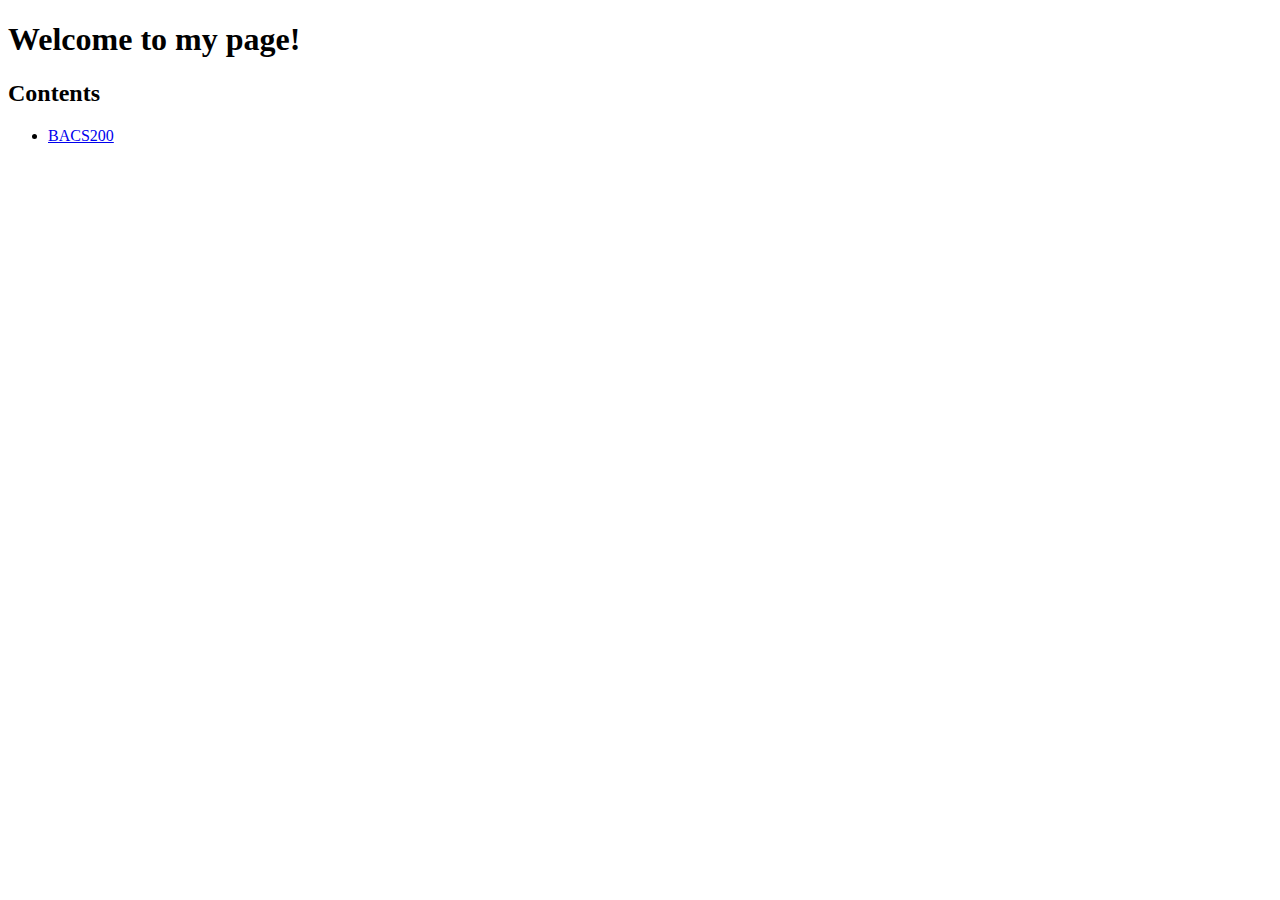
<file: index.html>
<!DOCTYPE html>
<html lang="en-US">
  <head>
    <title>Landing Page</title>
  </head>
    <body>
      <h1>Welcome to my page!</h1>
      <h2>Contents</h2>
      <ul>
        <li>
          <a href="/bacs200/index.html">BACS200</a>
        </li>
      </ul>
    </body>
    </html>
</file>
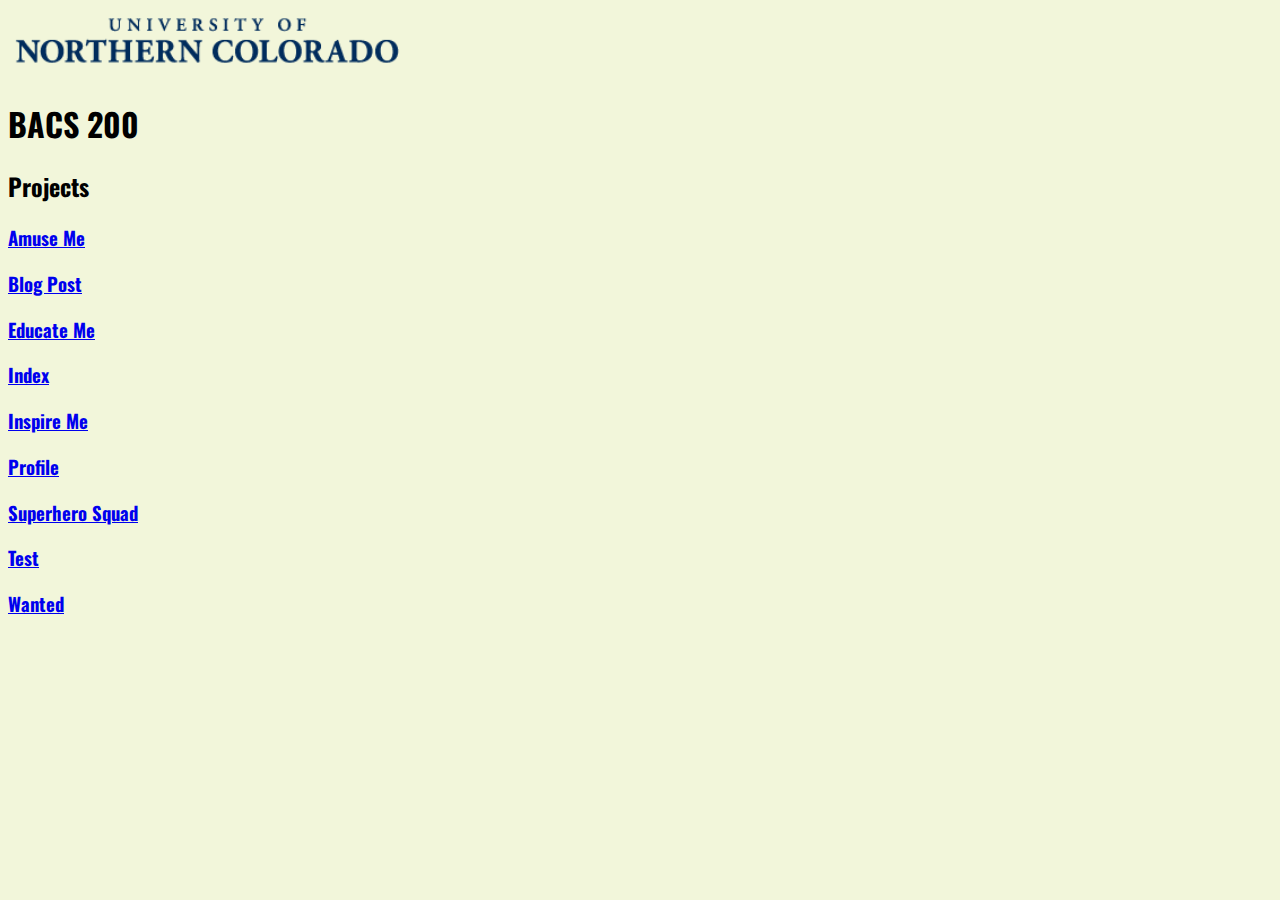
<file: bacs200/index.html>
<!DOCTYPE html>
<html lang="en-US">
  <head>
    <meta charset="UTF-8">
    <title>BACS 200</title>
    <link rel="stylesheet" href="css/template.css">
  </head>
  <body>
  <img src="https://LoganHensley.github.io/bacs200/images/logo.png" alt="Logo" width="400">
    <h1>BACS 200</h1>
    <h2>Projects</h2>
    <h3>
      <a href="amuse.html">Amuse Me</a>
    </h3>
    <h3>
      <a href="blog.html">Blog Post</a>
    </h3>
    <h3>
      <a href="educate.html">Educate Me</a>
    </h3>
    <h3>
      <a href="index.html">Index</a>
    </h3>
    <h3>
      <a href="inspire.html">Inspire Me</a>
    </h3>
    <h3>
      <a href="profile.html">Profile</a>
    </h3>
    <h3>
      <a href="superhero.html">Superhero Squad</a>
    </h3>
    <h3>
      <a href="test.html">Test</a>
    </h3>
    <h3>
      <a href="wanted.html">Wanted</a>
    </h3>
   </body>
 </html>
</file>
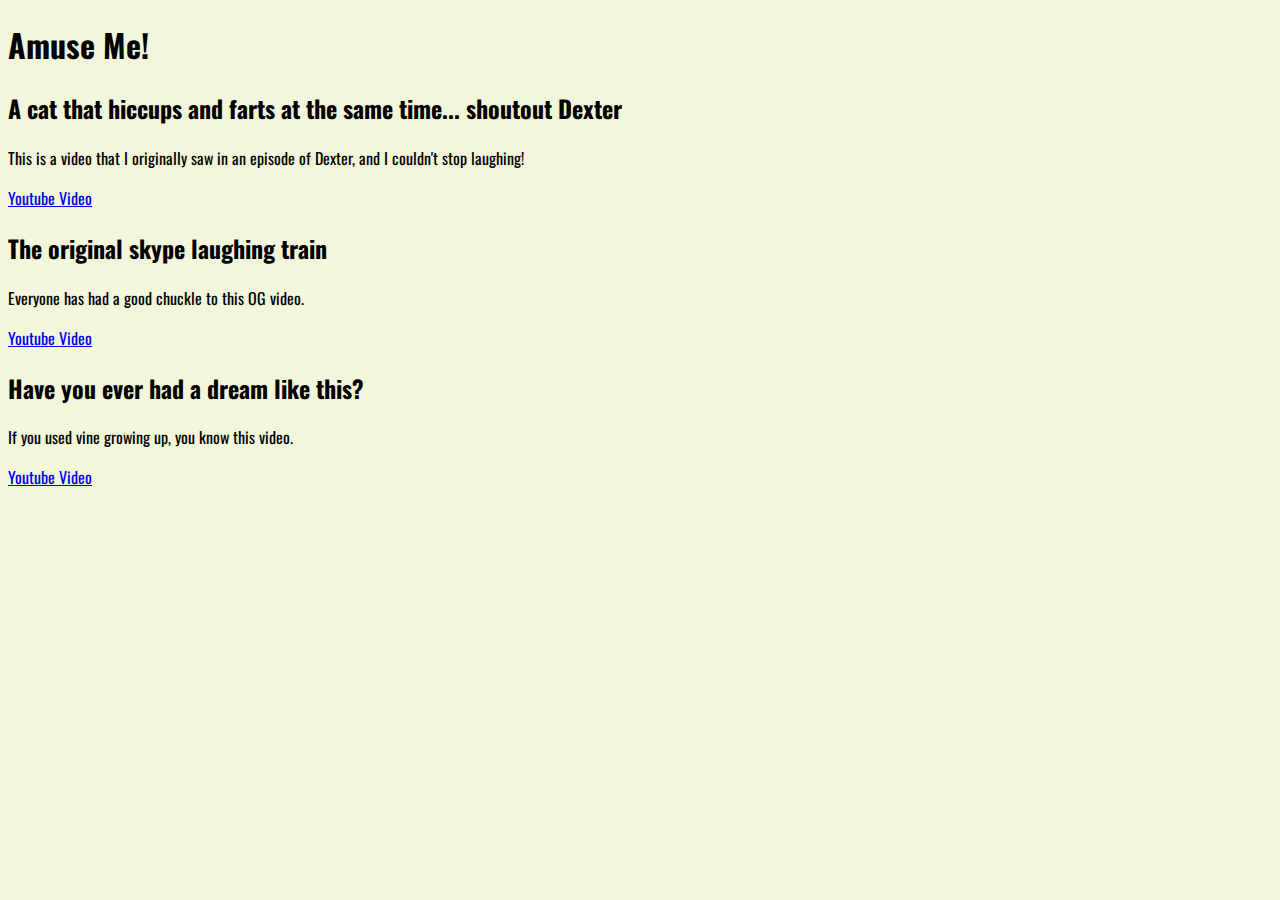
<file: bacs200/amuse.html>
<!DOCTYPE html>
<html lang="en">
  <head>
    <meta charset="utf-8">
         <title>Amuse Me</title>
    <link rel="stylesheet" href="css/template.css">
  </head>
<body>
  <h1>Amuse Me!</h1>
  <h2>A cat that hiccups and farts at the same time... shoutout Dexter</h2>
  <p>This is a video that I originally saw in an episode of Dexter, and I couldn't stop laughing!</p>
  <p> <a href="https://www.youtube.com/watch?v=rJqDPaf31Gw"> Youtube Video </a> </p>
  <h2>The original skype laughing train</h2>
  <p>Everyone has had a good chuckle to this OG video.</p>
  <p> <a href="https://www.youtube.com/watch?v=p32OC97aNqc">Youtube Video </a> </p>
  <h2>Have you ever had a dream like this?</h2>
  <p>If you used vine growing up, you know this video.</p>
  <p> <a href="https://www.youtube.com/watch?v=G7RgN9ijwE4">Youtube Video </a> </p>
    </body>
  </html>
</file>
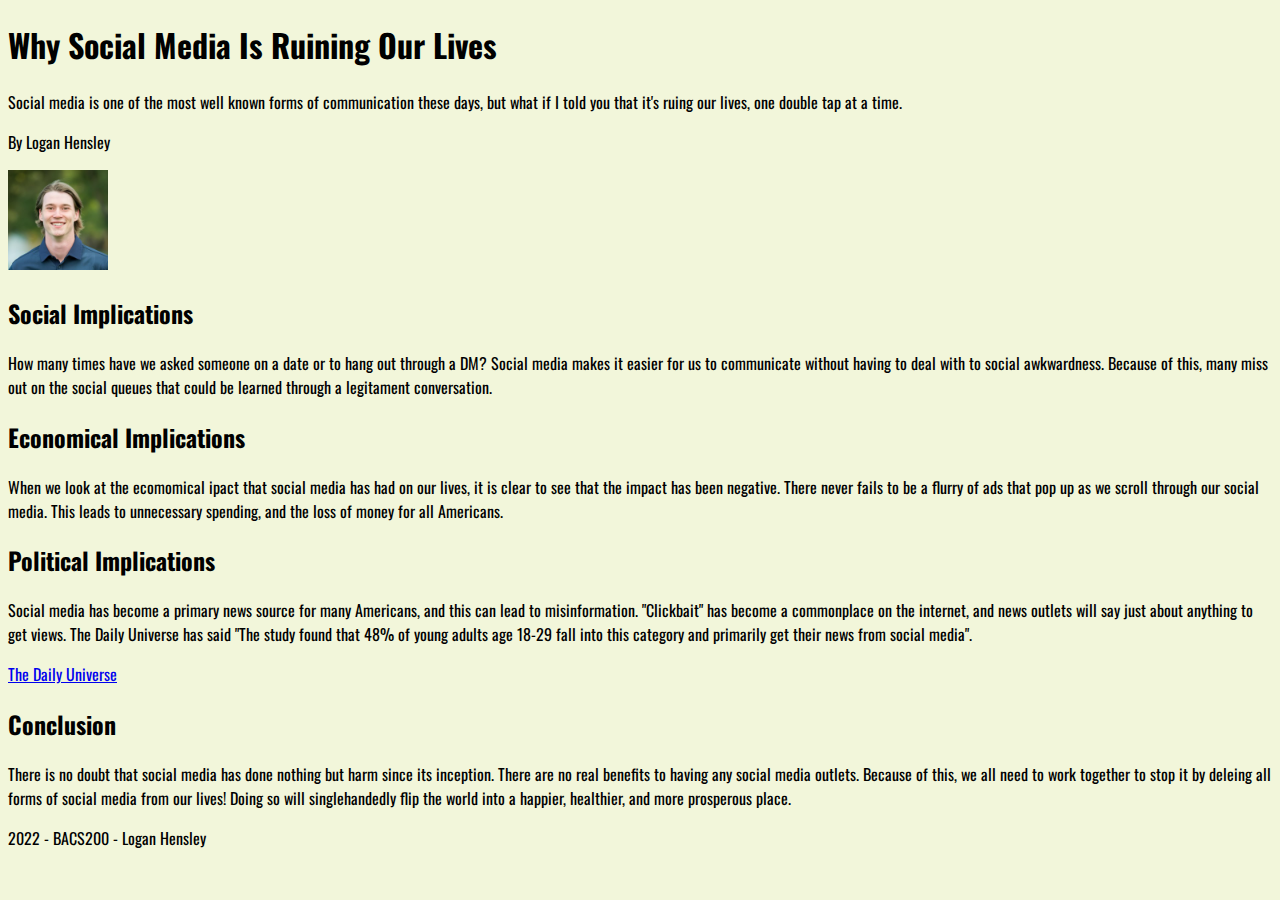
<file: bacs200/blog.html>
<!DOCTYPE html>
<html lang="en">
  <head>
    <meta charset="utf-8">
    <title>Blog on Social Media</title>
    <link rel="stylesheet" href="css/template.css">
    <link rel="stylesheet" href="https://sanchez-s.github.io/bacs200/css/bacs200.css">
  </head>
  <body>
    <header>
      <h1>Why Social Media Is Ruining Our Lives</h1>
      <p>Social media is one of the most well known forms of communication these days, but what if I told you that it's ruing our lives, one double tap at a time.</p>
      <p>By Logan Hensley</p>
        <p>
          <img src="https://loganhensley.github.io/bacs200/images/profile.png" alt="Picture" width="100">
          </p>
    </header>
    <main>
      <section class="implication" id="imp-social">
        <h2>Social Implications</h2>
        <p>How many times have we asked someone on a date or to hang out through a DM? Social media makes it easier for us to communicate without having to deal with to social awkwardness. Because of this, many miss out on the social queues that could be learned through a legitament conversation.
      </section>
      <section class="implication" id="imp-economical">
        <h2>Economical Implications</h2>
        <p>When we look at the ecomomical ipact that social media has had on our lives, it is clear to see that the impact has been negative. There never fails to be a flurry of ads that pop up as we scroll through our social media. This leads to unnecessary spending, and the loss of money for all Americans.</p>
      </section>
      <section class="implication" id="imp-political">
        <h2>Political Implications</h2>
        <p>Social media has become a primary news source for many Americans, and this can lead to misinformation. "Clickbait" has become a commonplace on the internet, and news outlets will say just about anything to get views. The Daily Universe has said "The study found that 48% of young adults age 18-29 fall into this category and primarily get their news from social media".</p>
        <a href="https://universe.byu.edu/2020/08/06/social-media-use-impacts-political-views/">The Daily Universe</a>
      </section>
        <section id="conclusion">
          <h2>Conclusion</h2>
          <p>There is no doubt that social media has done nothing but harm since its inception. There are no real benefits to having any social media outlets. Because of this, we all need to work together to stop it by deleing all forms of social media from our lives! Doing so will singlehandedly flip the world into a happier, healthier, and more prosperous place.</p>
      </section>
     </main>
      <footer>
        <p>2022 - BACS200 - Logan Hensley</p>
      </footer>
      </body>
    </html>
</file>
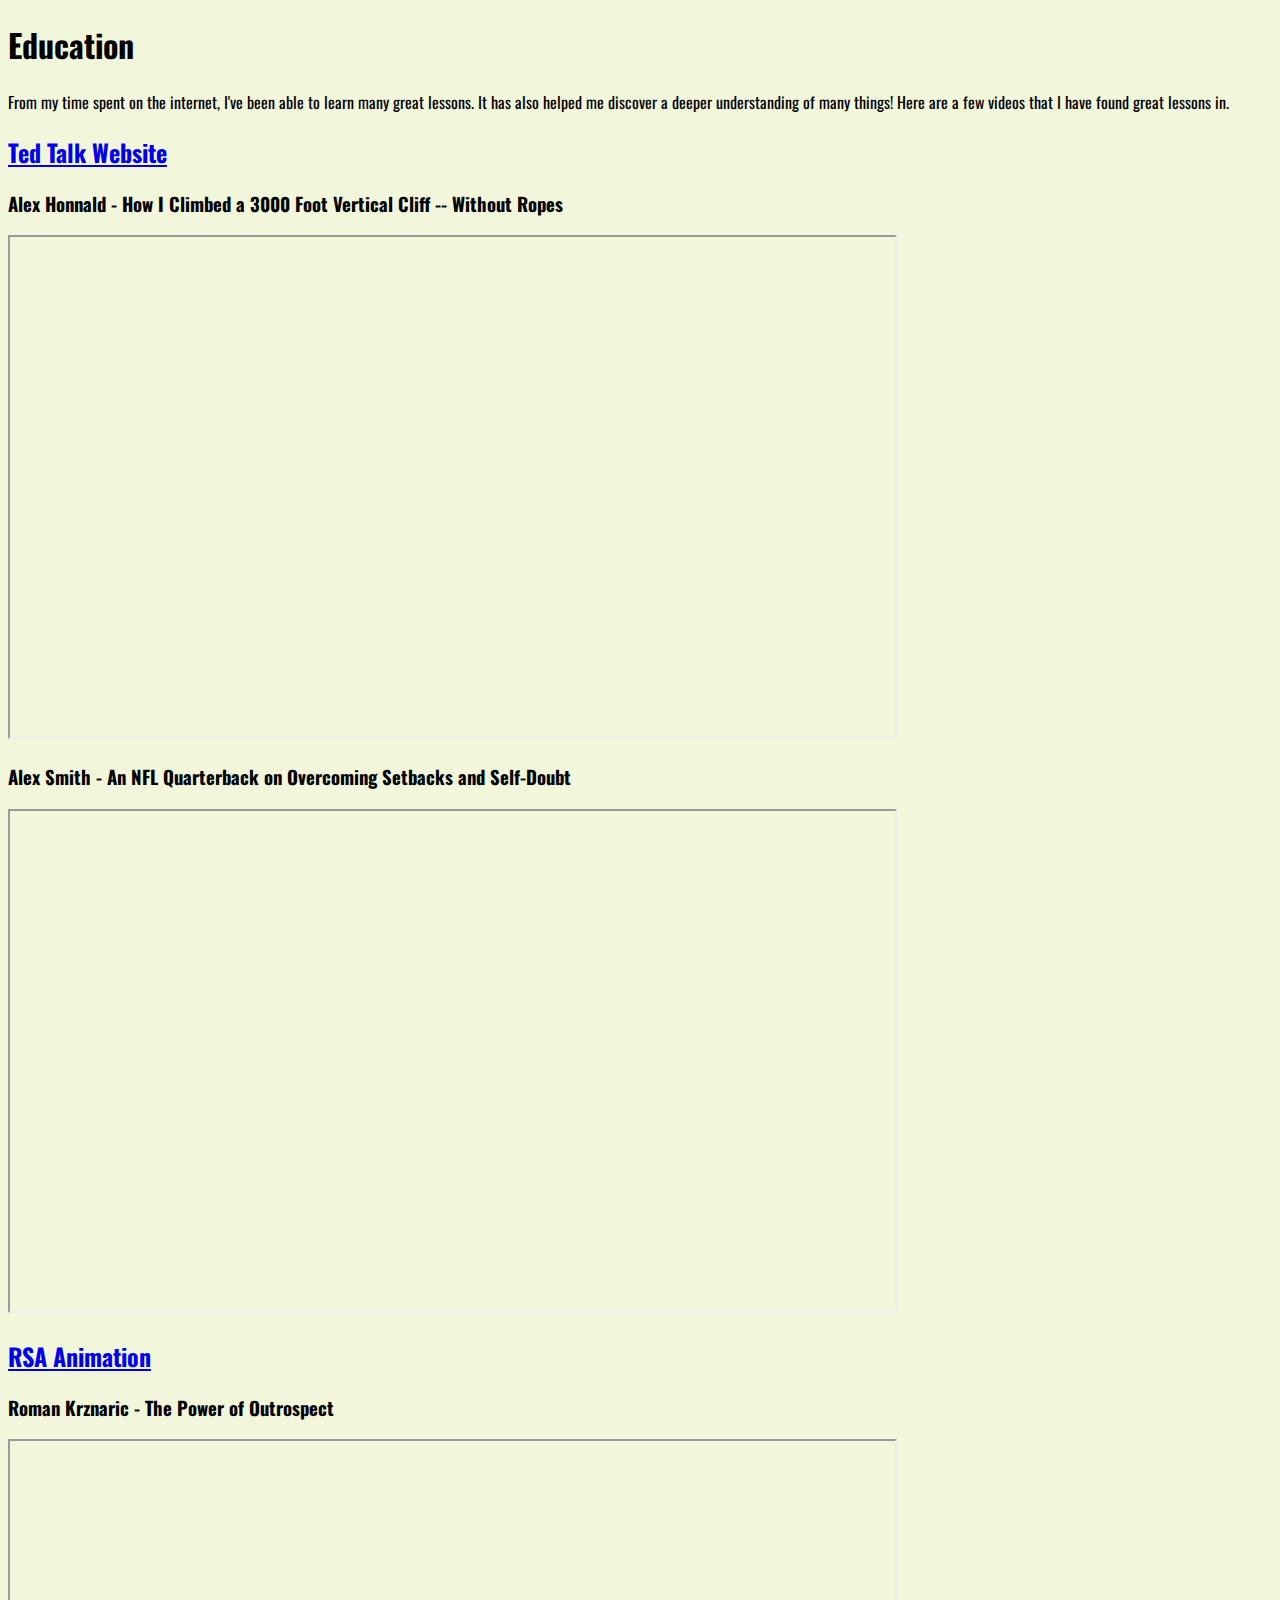
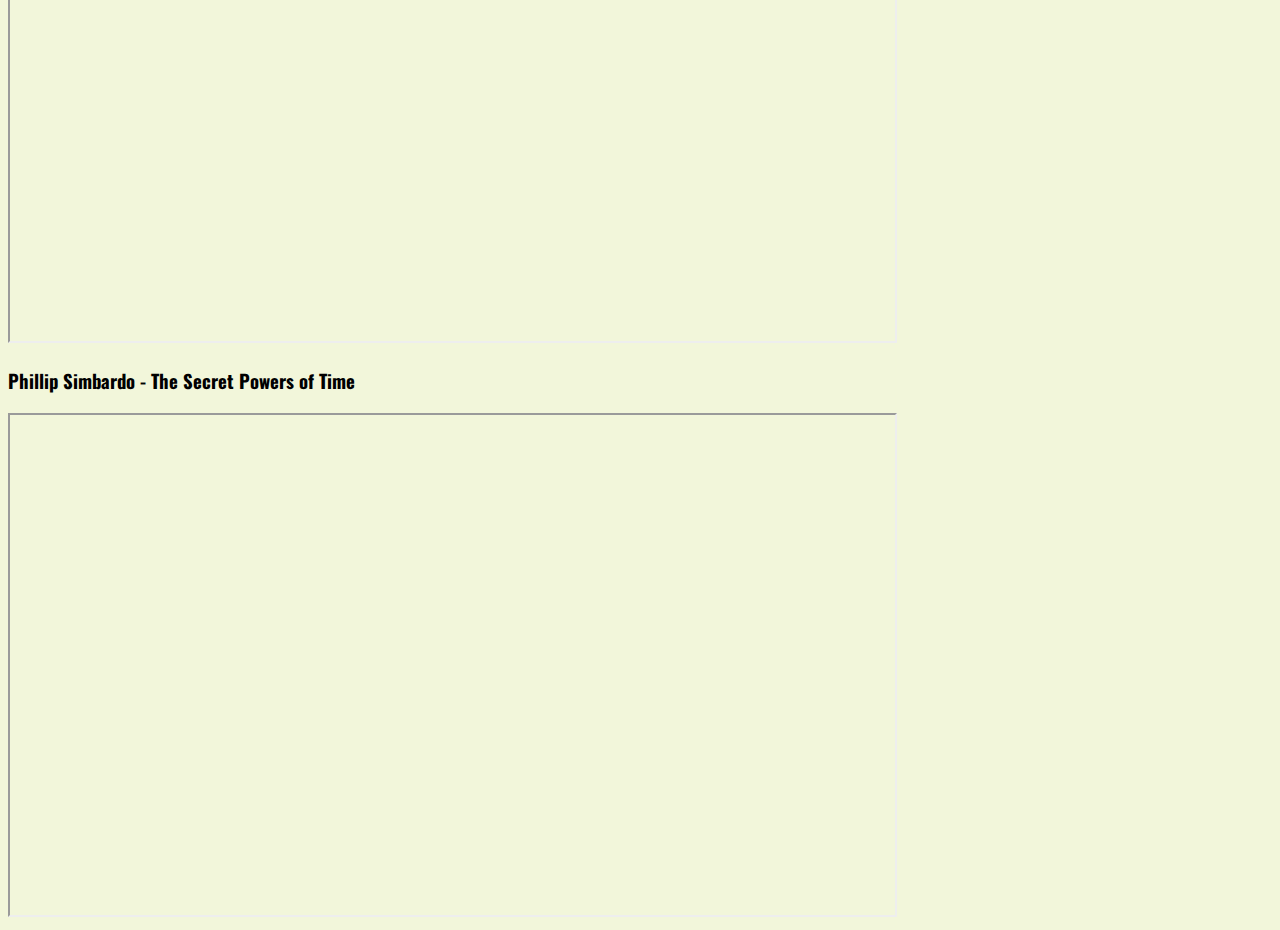
<file: bacs200/educate.html>
<!DOCTYPE html>
<html lang="en-US">
      <head>
<meta charset="UTF-8">
      <title>Educate</title>
            <link rel="stylesheet" href="css/template.css">
</head>
<body>
  <h1>Education</h1>
  <p> From my time spent on the internet, I've been able to learn many great lessons. It has also helped me discover a deeper understanding of many things! Here are a few videos that I have found great lessons in.</p>
  <section>
    <h2>
      <a href="https://www.ted.com/talks">Ted Talk Website</a>
    </h2>
    <h3>Alex Honnald - How I Climbed a 3000 Foot Vertical Cliff -- Without Ropes</h3>
    <iframe width="100" height="500" src="https://www.youtube.com/embed/6iM6M_7wBMc">
        </iframe>
        <h3>Alex Smith - An NFL Quarterback on Overcoming Setbacks and Self-Doubt</h3>
        <iframe width="100" height="500" src="https://www.youtube.com/embed/pmfjaSH2EDY">
        </iframe>
      </section>
      <section>
           <h2>
           <a href="https://www.thersa.org/video/animates">RSA Animation</a>
            </h2>
            <h3>Roman Krznaric - The Power of Outrospect</h3>
            <iframe width="100" height="720" src="https://www.youtube.com/embed/BG46IwVfSu8">
            </iframe>
            <h3>Phillip Simbardo - The Secret Powers of Time</h3>
            <iframe width="100" height="720" src="https://www.youtube.com/embed/A3oIiH7BLmg">
            </iframe>
      </section>
</body>
</html>
</file>
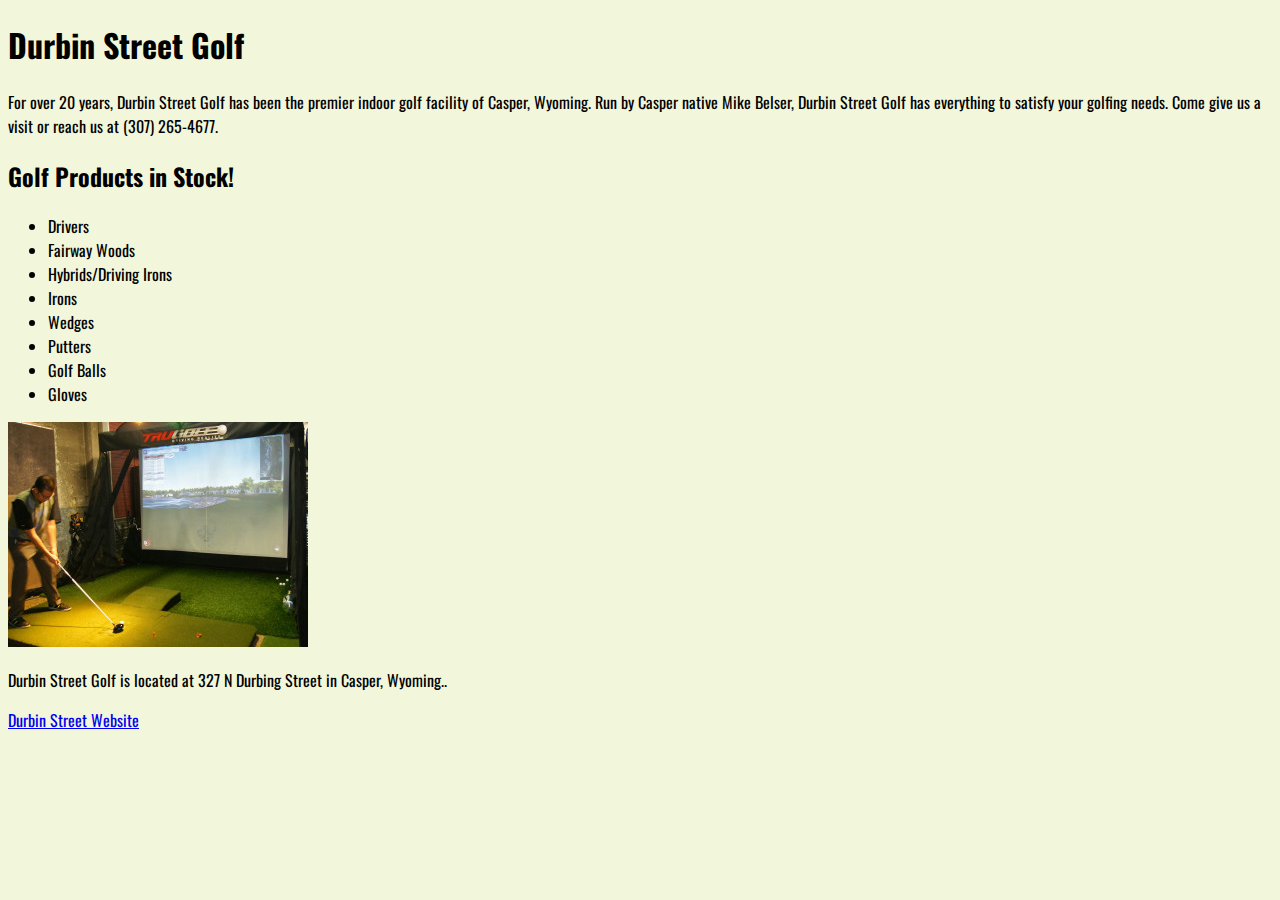
<file: bacs200/marketing.html>
<!DOCTYPE html>
<html lang="en-us">
  <head>
    <meta charset="utf-8">
    <title>Durbin Street Golf</title>
    <link rel="icon" href="images/golfball.jpg">
    <link rel="stylesheet" href="css/template.css">
  </head>
  <body>
    <h1>
      Durbin Street Golf
    </h1>
    <p>For over 20 years, Durbin Street Golf has been the premier indoor golf facility of Casper, Wyoming. Run by Casper native Mike Belser, Durbin Street Golf has everything to satisfy your golfing needs. Come give us a visit or reach us at (307) 265-4677.</p>
    <h2>Golf Products in Stock!</h2>
    <ul>
    <li>
        Drivers
      </li>
      <li>
        Fairway Woods
      </li>
      <li>
        Hybrids/Driving Irons
      </li>
      <li>
        Irons
      </li>
      <li>
        Wedges
      </li>
      <li>
        Putters
      </li>
      <li>
        Golf Balls
      </li>
      <li>
        Gloves
      </li>
    </ul>
  <img src="https://loganhensley.github.io/bacs200/images/durbin.jpg" alt="Durbin" width="300">
    <p>Durbin Street Golf is located at 327 N Durbing Street in Casper, Wyoming..</p>
     <p><a href="https://www.durbinstgolf.com/">Durbin Street Website</a></p>
  </body>
</html>
</file>
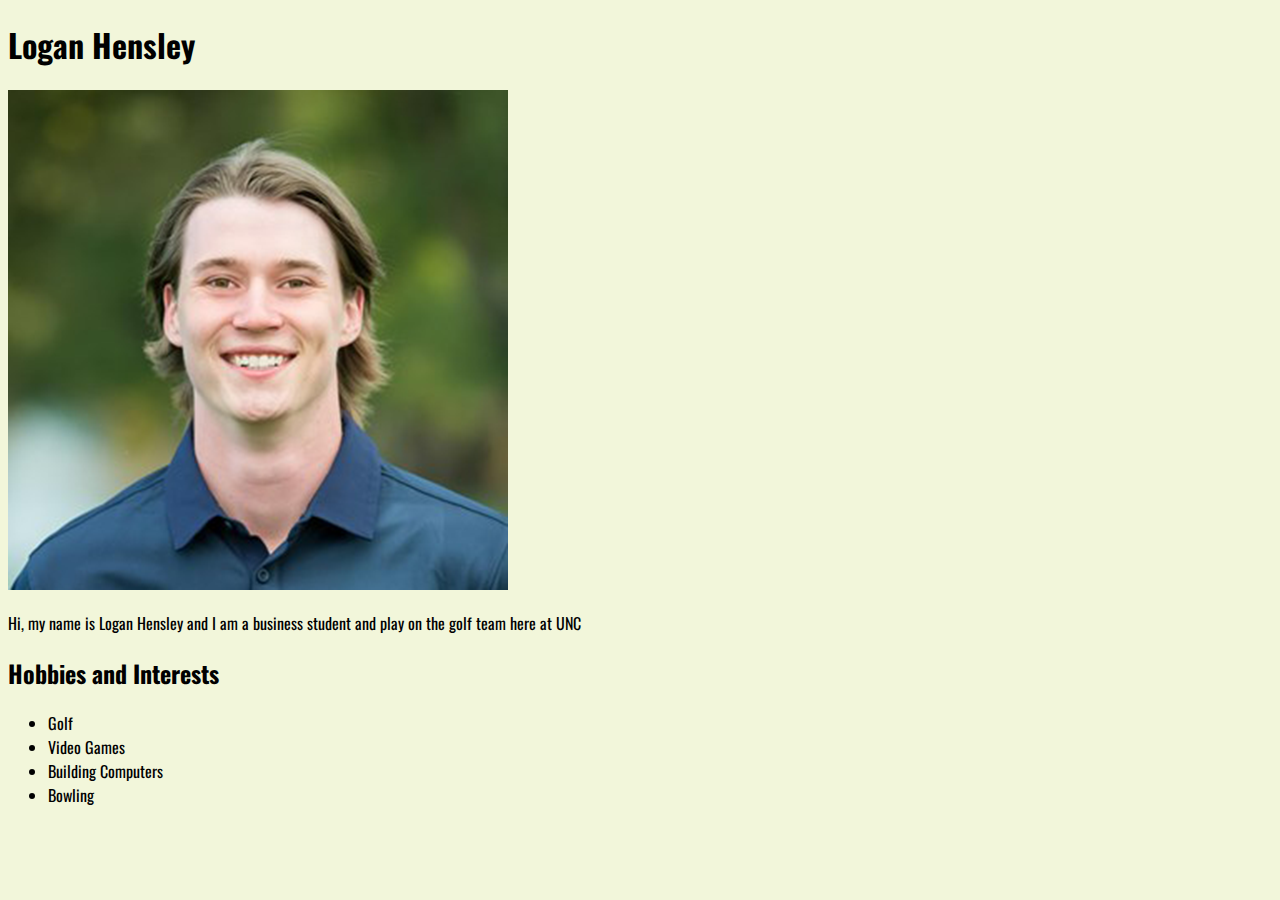
<file: bacs200/profile.html>
<!DOCTYPE html>
<html lang="en-US">
  <head>
    <title>Logan Hensley</title>
    <link rel="stylesheet" href="css/template.css">
  </head>
  <body>
    <h1>Logan Hensley</h1>
    <img src="https://loganhensley.github.io/bacs200/images/profile.png" alt="Picture" width="500">
    <p>Hi, my name is Logan Hensley and I am a business student and play on the golf team here at UNC</p>
       <h2>Hobbies and Interests</h2>
       <ul>
       <li>
       Golf
       </li>
        <li>
        Video Games
         </li>
         <li>
           Building Computers
         </li>
         <li>
           Bowling
         </li>
    </ul>
  </body>
</html>
</file>
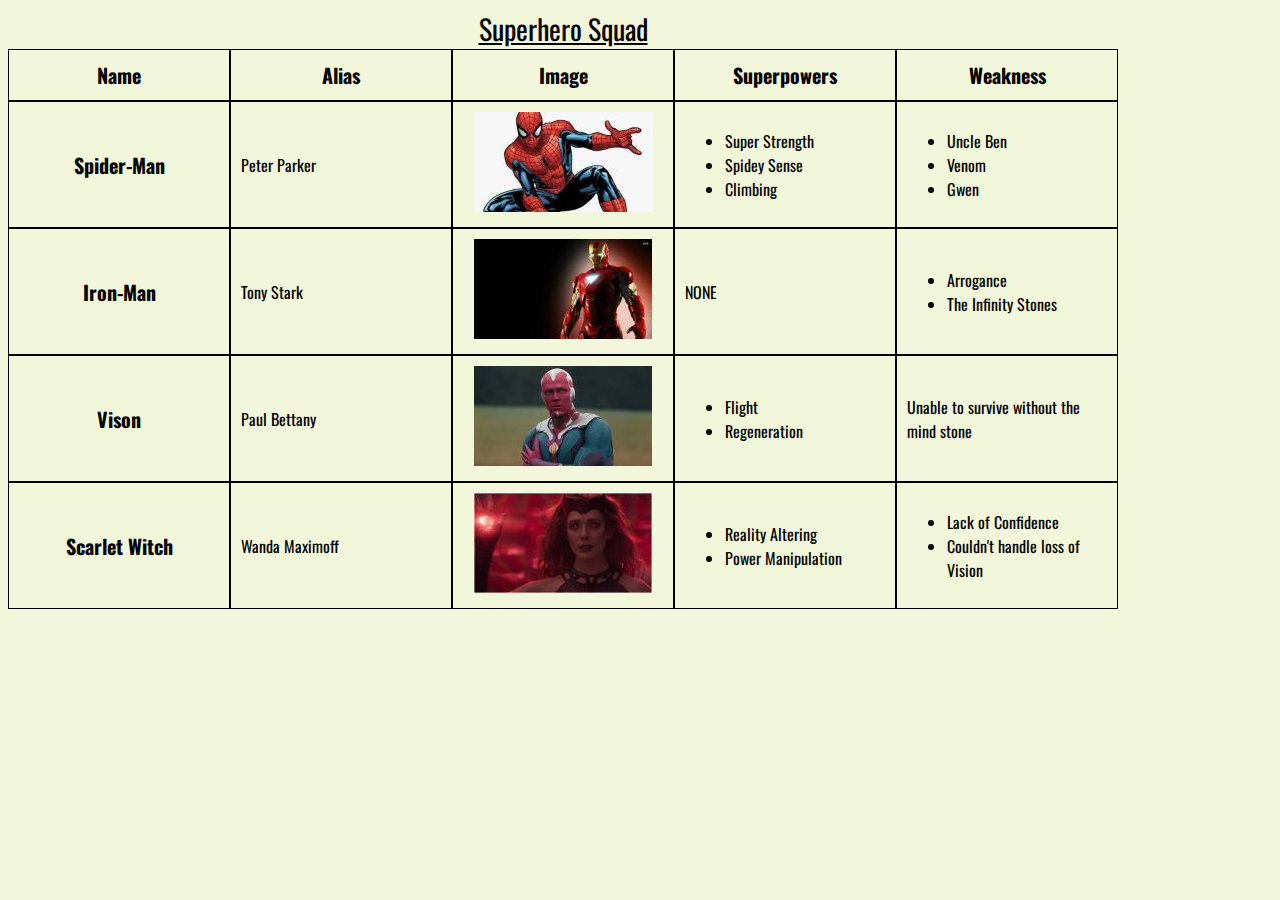
<file: bacs200/superhero.html>
<!DOCTYPE html>
<html lang="en-US">
            <head>
                        <meta charset="utf-8">
                        <title>Superhero Squad</title>
                        <link rel="stylesheet" href="css/template.css">
                        <style>
                                    caption
                                    {
                                                text-decoration:underline;
                                                font-size:28px;
                                    }
                                    th
                                    {
                                                width:200px;
                                                font-size:20px;
                                    }
                                    th,td
                                    {
                                                border:1px solid black;
                                                padding-left:10px;
                                                padding-right:10px;
                                                padding-top:10px;
                                                padding-bottom:10px;
                                    }
                                    table
                                    {
                                                border-spacing:0px;
                                    }
                        </style>
            </head>
            <body>
                        <table>
                                    <caption>Superhero Squad</caption>
                                    <tbody>
                                                <tr>
                                                            <th scope="col">Name</th>
                                                            <th scope="col">Alias</th>
                                                            <th scope="col">Image</th>
                                                            <th scope="col">Superpowers</th>
                                                            <th scope="col">Weakness</th>
                                                </tr>
                                                <tr>
                                                            <th scope="row">Spider-Man</th>
                                                            <td>Peter Parker</td>
                                                            <td style="text-align:center;">
                                                                        <a href="images/spiderman.jpg">
                                                                                    <img alt="Spiderman Pic" src="images/spiderman.jpg" height="100">
                                                                        </a>
                                                            </td>
                                                            <td>                                                                      
                                                            <ul>
                                                                        <li>
                                                                                    Super Strength
                                                                        </li>
                                                                        <li>
                                                                                    Spidey Sense
                                                                        </li>
                                                                        <li>
                                                                                    Climbing
                                                                        </li>
                                                            </ul>
                                    </td>
                                    <td>
                                                <ul>
                                                            <li>
                                                                        Uncle Ben
                                                            </li>
                                                            <li>
                                                                        Venom
                                                            </li>
                                                            <li>
                                                                        Gwen
                                                            </li>
                                                </ul>
                                    </td>
                                    </tr>
                                                <tr>
                                                            <th scope="row">Iron-Man</th>
                                                            <td>Tony Stark</td>
                                                            <td style="text-align:center;">
                                                                        <a href="images/ironman.jpg">
                                                                                    <img alt="IronMan Pic" src="images/ironman.jpg" height="100">
                                                                                         </a>
                                                                                    </td>
                                                            <td>NONE</td>
                                                            <td>
                                                                        <ul>
                                                                                    <li>
                                                                                                Arrogance
                                                                                                </li>
                                                                                    <li>
                                                                                                The Infinity Stones
                                                                                                </li>
                                                                        </ul>
                                                            </td>
                                                </tr>
                                                <tr>
                                                            <th scope="row">Vison</th>
                                                            <td>Paul Bettany</td>
                                                            <td style="text-align:center;">
                                                                        <a href="images/vision.jpg">
                                                                                    <img alt="Vison Pic" src="images/vision.jpg" height="100">
                                                                                         </a>
                                                                                    </td>
                                                                        <td>
                                                                                    <ul>
                                                                                                <li>
                                                                                                            Flight
                                                                                                            </li>
                                                                                                <li>
                                                                                                            Regeneration
                                                                                                            </li>
                                                                                                </ul>
                                                            </td>
                                                            <td>Unable to survive without the mind stone</td>
                                                </tr>
                                                <tr>
                                                            <th scope="row">Scarlet Witch</th>
                                                            <td>Wanda Maximoff</td>
                                                            <td style="text-align:center;">
                                                                                         <a href="images/wanda.jpg">
                                                                                                                   <img alt="Wanda Pic" src="images/wanda.jpg" height="100">
                                                                                                                   </a>
                                                                                                                   </td>
                                                                                                                   <td>
                                                                                                                   <ul>
                                                                                                                   <li>
                                                                                                                   Reality Altering
                                                                                                                   </li>
                                                                                                                   <li>
                                                                                                                   Power Manipulation
                                                                                                                   </li>
                                                                                                                   </ul>
                                                                                                                   </td>
                                                                                                                   <td>
                                                                                                                   <ul>
                                                                                                                   <li>
                                                                                                                   Lack of Confidence
                                                                                                                   </li>
                                                                                                                   <li>
                                                                                                                   Couldn't handle loss of Vision
                                                                                                                   </li>
                                                                                                                   </ul>
                                                                                                                   </td>
                                                                                                                   </tr>
                                                                                                                   </tbody>
                                                                                                                   </table>
                                                                                                                   </body>
                                                                                                                   </html>
</file>
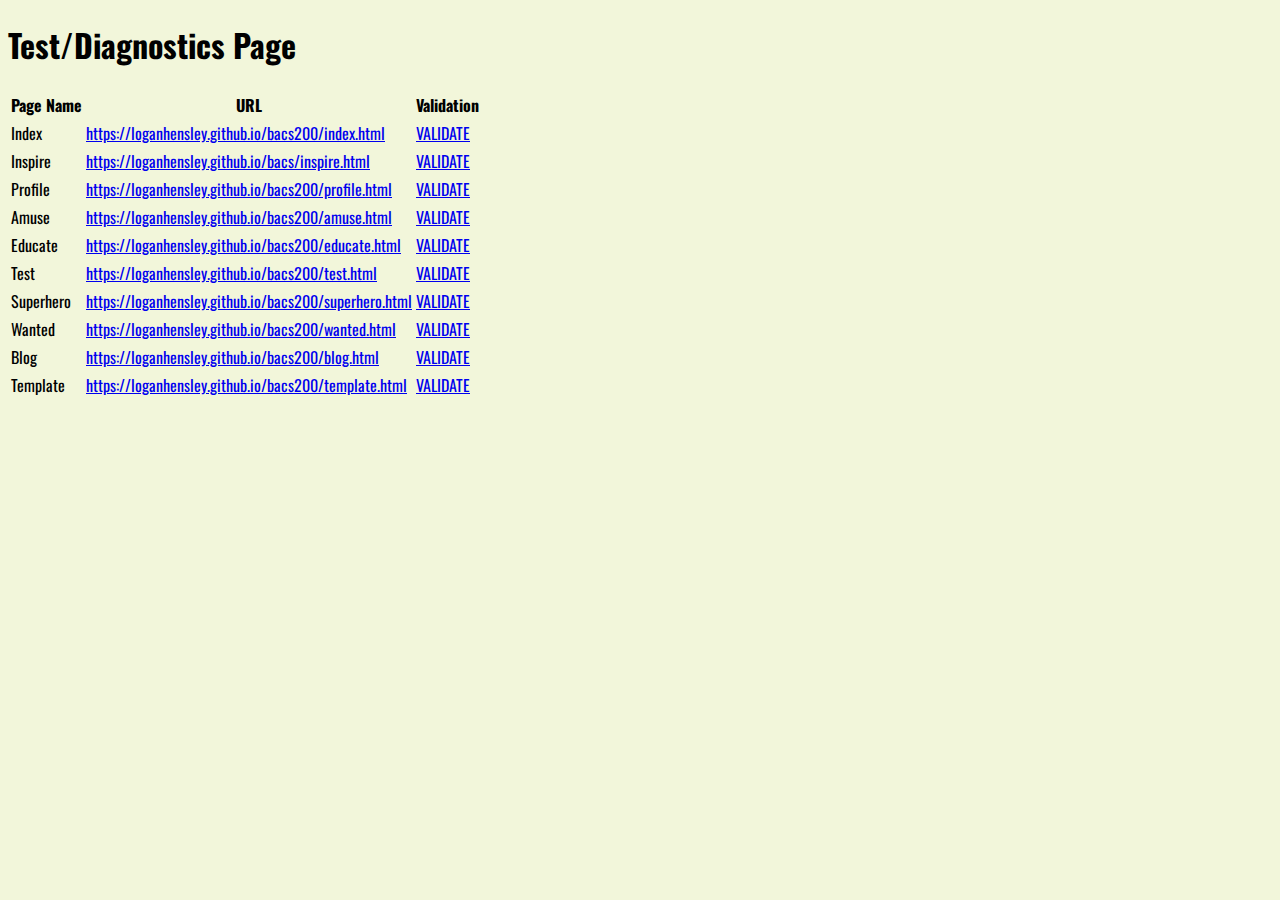
<file: bacs200/test.html>
<!DOCTYPE html>
<html lang="en-US">
    <head>
      <meta charset="utf-8">
      <title>Test/Diagnostics Page</title>
        <link rel="stylesheet" href="css/template.css">
    </head>
    <body>
      <h1>Test/Diagnostics Page</h1>
      <table>
          <tbody>
          <tr>
            <th>Page Name</th>
            <th>URL</th>
            <th>Validation</th>
          </tr>
          <tr>
            <td>Index</td>
            <td><a href="index.html">https://loganhensley.github.io/bacs200/index.html</a></td>
            <td><a href="https://validator.w3.org/nu/?showsource=yes&doc=https%3A%2F%2Floganhensley.github.io%2Fbacs200%2Findex.html">VALIDATE</a>
            </td>
          </tr>
          <tr>
            <td>Inspire</td>
            <td><a href="inspire.html">https://loganhensley.github.io/bacs/inspire.html</a></td>
            <td><a href="https://validator.w3.org/nu/?showsource=yes&doc=https%3A%2F%2Floganhensley.github.io%2Fbacs200%2Finspire.html">VALIDATE</a>
            </td>
          </tr>
          <tr>
            <td>Profile</td>
            <td><a href="profile.html">https://loganhensley.github.io/bacs200/profile.html</a></td>
            <td><a href="https://validator.w3.org/nu/?showsource=yes&doc=https%3A%2F%2Floganhensley.github.io%2Fbacs200%2Fprofile.html">VALIDATE</a>
            </td>
          </tr>
          <tr>
            <td>Amuse</td>
            <td><a href="amuse.html">https://loganhensley.github.io/bacs200/amuse.html</a></td>
            <td><a href="https://validator.w3.org/nu/?showsource=yes&doc=https%3A%2F%2Floganhensley.github.io%2Fbacs200%2Famuse.html">VALIDATE</a>
            </td>
          </tr>
          <tr>
            <td>Educate</td>
            <td><a href="educate.html">https://loganhensley.github.io/bacs200/educate.html</a></td>
            <td><a href="https://validator.w3.org/nu/?showsource=yes&doc=https%3A%2F%2Floganhensley.github.io%2Fbacs200%2Feducate.html">VALIDATE</a>
            </td>
          </tr>
          <tr>
            <td>Test</td>
            <td><a href="test.html">https://loganhensley.github.io/bacs200/test.html</a></td>
            <td><a href="https://validator.w3.org/nu/?showsource=yes&doc=https%3A%2F%2Floganhensley.github.io%2Fbacs200%2Ftest.html">VALIDATE</a>
            </td>
          </tr>
          <tr>
            <td>Superhero</td>
            <td><a href="superhero.html">https://loganhensley.github.io/bacs200/superhero.html</a></td>
            <td><a href="https://validator.w3.org/nu/?showsource=yes&doc=https%3A%2F%2Floganhensley.github.io%2Fbacs200%2Fsuperhero.html">VALIDATE</a>
            </td>
          </tr>
          <tr>
            <td>Wanted</td>
            <td><a href="wanted.html">https://loganhensley.github.io/bacs200/wanted.html</a></td>
            <td><a href="https://validator.w3.org/nu/?showsource=yes&doc=https%3A%2F%2Floganhensley.github.io%2Fbacs200%2Fwanted.html">VALIDATE</a>
            </td>
          </tr>
          <tr>
            <td>Blog</td>
            <td><a href="blog.html">https://loganhensley.github.io/bacs200/blog.html</a></td>
            <td><a href="https://validator.w3.org/nu/?showsource=yes&doc=https%3A%2F%2Floganhensley.github.io%2Fbacs200%2Fblog.html">VALIDATE</a>
            </td>
          </tr>
          <tr>
            <td>Template</td>
            <td><a href="template.html">https://loganhensley.github.io/bacs200/template.html</a></td>
            <td><a href="https://validator.w3.org/nu/?showsource=yes&doc=https%3A%2F%2Floganhensley.github.io%2Fbacs200%2Ftemplate.html">VALIDATE</a>
            </td>
          </tr>
        </tbody>
      </table>
    </body>
  </html>
</file>
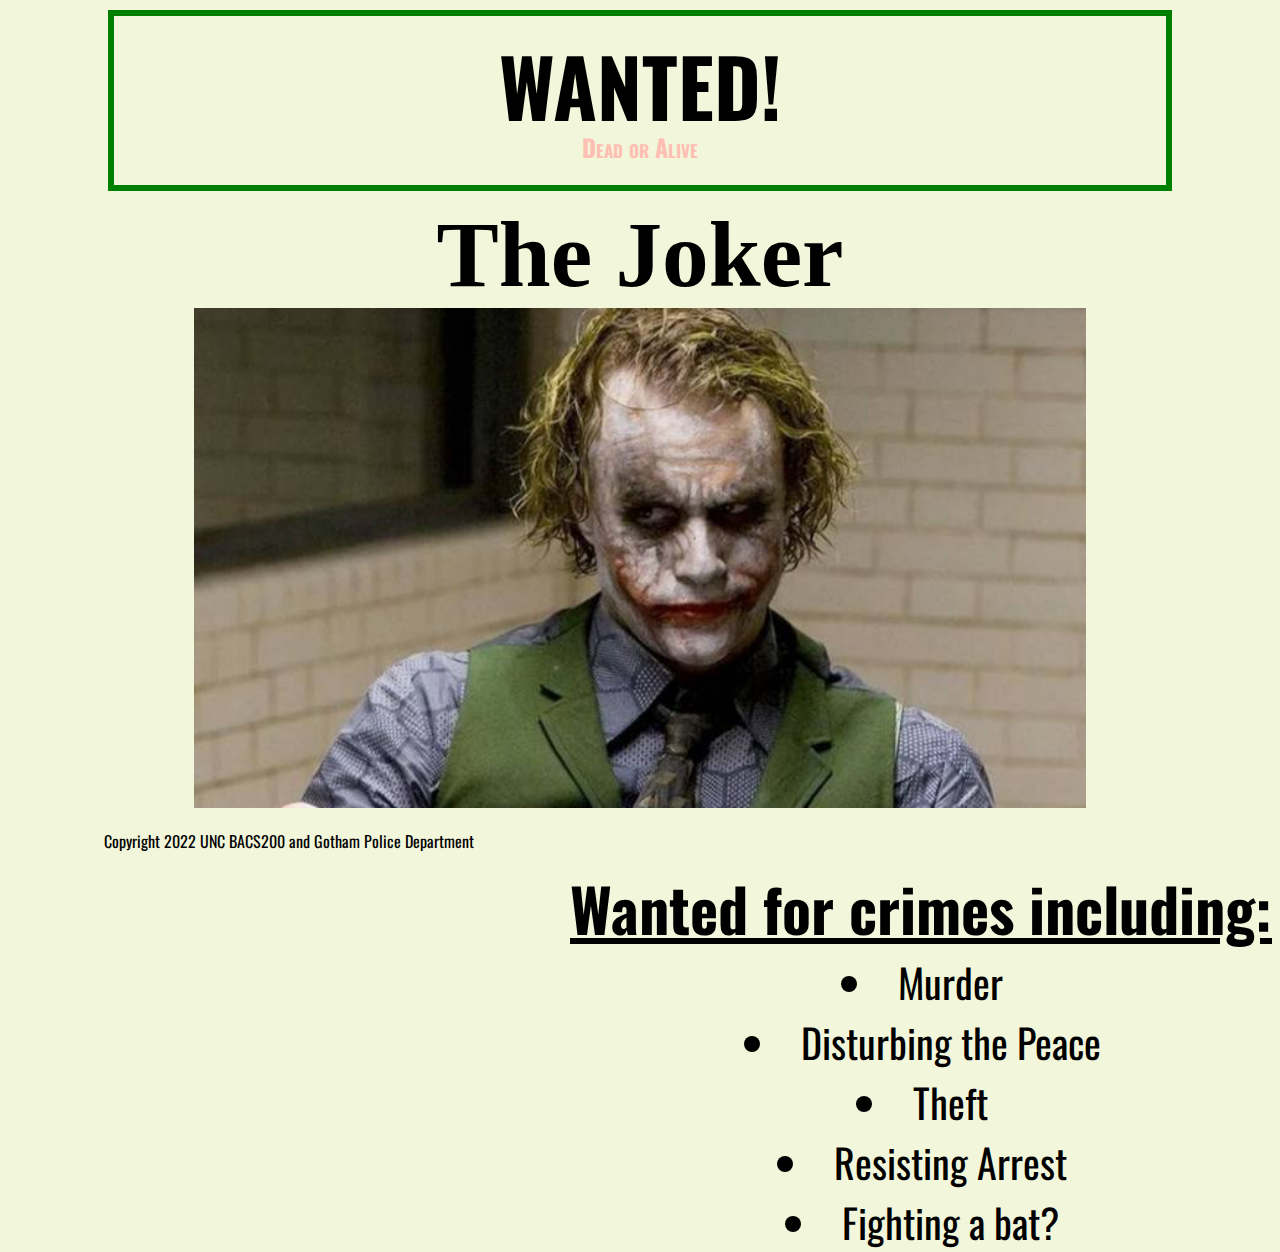
<file: bacs200/wanted.html>
<!DOCTYPE html>
<html lang="en-US">
  <head>
    <meta charset="utf-8">
  <title>WANTED</title>
    <link rel="icon" href="images/joker.jpg">
    <link rel="stylesheet" href="css/template.css">
    <link rel="stylesheet" href="css/wanted.css">
  </head>
<body>
  <header>
    <h1>WANTED!</h1>
    <h2>Dead or Alive</h2>
  </header>
<main>
  <h1>The Joker</h1>
  <img alt="Joker Pic" src="images/joker.jpg" height="500">
       <section id="wantedlist">
  <h2>Wanted for crimes including:</h2>
<ul>
  <li>
    Murder
  </li>
  <li>
    Disturbing the Peace
  </li>
  <li>
    Theft
  </li>
  <li>
    Resisting Arrest
  </li>
  <li>
    Fighting a bat?
  </li>
  </ul>
  </section>
  </main>
  <footer>
    <p>Copyright 2022 UNC BACS200 and Gotham Police Department</p>
  </footer>
  </body>
</html>
</file>
<file: bacs200/css/template.css>
@import url('https://fonts.googleapis.com/css2?family=Oswald:wght@200;400&display=swap');
*{
	font-family:'Oswald';
	src:url('bacs200/css/fonts/Oswald.ttf') format('truetype');
}
p, h1, h2, h3
{
	font-family:'Oswald';
}
body
{
    background-color:#F2F6DA;
}
iframe
{
    width:70%;
    height:500px;
}
</file>
<file: bacs200/css/wanted.css>
/*
*
{
border: 2px solid red;
}
*/
:root
{
--red: rgb(255,191,179)
}
body
{
text-align: center;
  list-style-position: inside;
  backround-color: var(--red);
}
header
{
  backround-color: grey;
  border: 6px solid green;
  margin: 10px 100px;
}
header h1
{
  font-size: 60pt;
  margin-top: 10px;
  margin-bottom: 0;
}
header h2
{
  font-size 20px;
  color: var(--red);
  font-variant: small-caps;
}
main h1
{
  font-size: 70pt;
  font-family: "Times New Roman", normal;
  margin: 0;
}
h1+h2
{
  margin-top: -15px;
}
main h2
{
  text-decoration: underline;
  font-weight: bold;
  margin-bottom: 0;
}
main ul
{
  display: table;
  margin: 0 auto;
  tet-align: left;
  padding-left: 2px;
}
#wantedlist
{
  font-size: 30pt;
  float: right;
}
</file>
